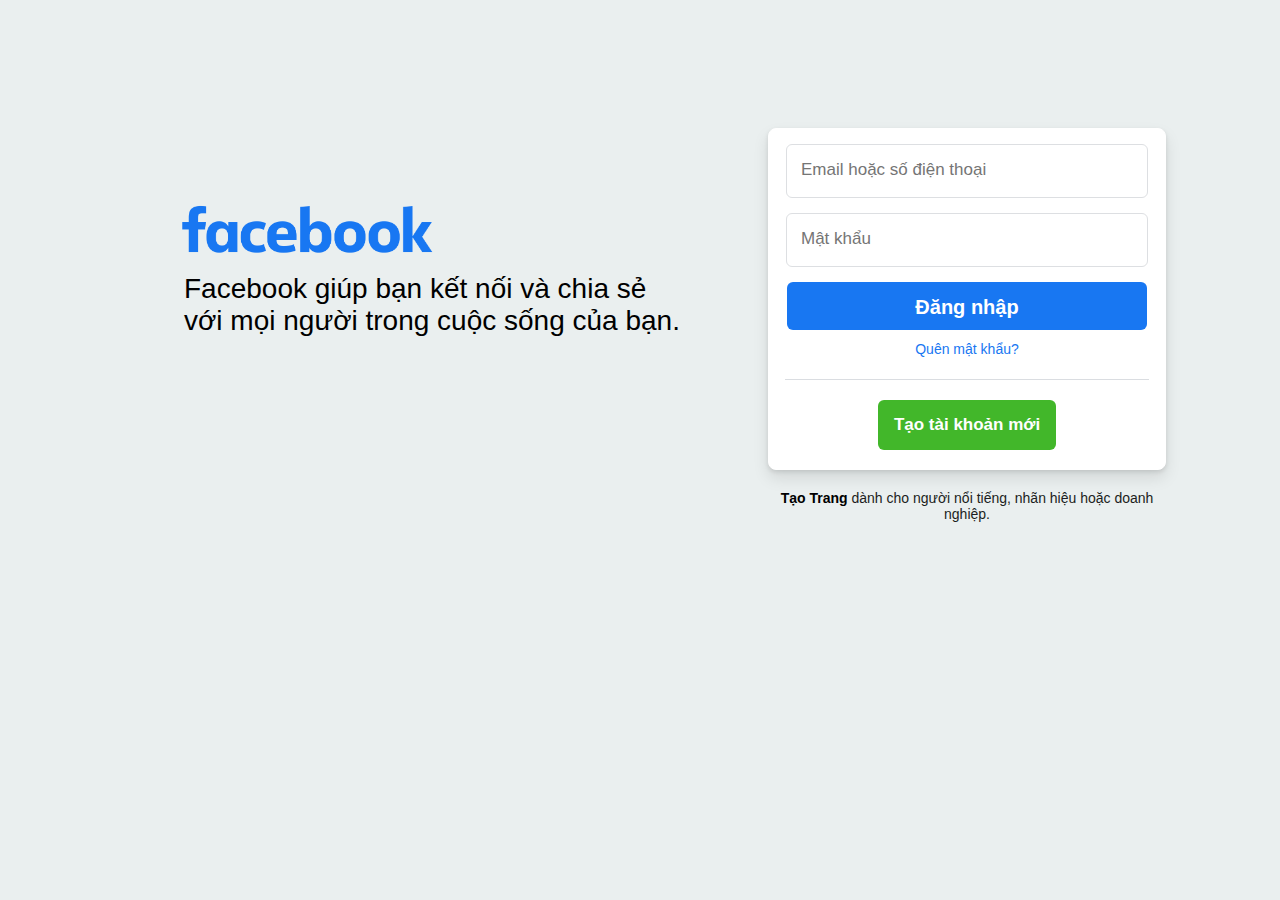
<file: htmlcss/level1/index.html>
<!DOCTYPE html>
<html>
<head>
    <meta charset="UTF-8">
    <title>Facebook - Đăng nhập hoặc đăng kí</title>
    <meta name="viewport" content="width=device-width,initial-scale=1">
    <link rel="stylesheet" href="./assets/css/style.css">
    <link rel="icon" href="./assets/images/1.png" type="image/x-icon">
</head>

<body>
<div class="wrapper">
    <div class="wrapper-left">
        <div class="fb">
            <img src="./assets/images/2.png"/>
            <h2>Facebook giúp bạn kết nối và chia sẻ với mọi người trong cuộc sống của bạn.</h2>
        </div>
    </div>
    <div class="wrapper-right">
        <div class="login">
            <div class="login_top">
                <form action="/action_page.php">
                    <input type="text" name="id" placeholder="Email hoặc số điện thoại"/>
                    <input type="text" name="password" placeholder="Mật khẩu"/>
                    <a href="https://www.facebook.com">
                        <button class="button_login">Đăng nhập</button>
                    </a>
                    <a href="https://www.facebook.com/login/identify/?ctx=recover&ars=facebook_login" class="forgot_password">
                        Quên mật khẩu?
                    </a>

                    <hr/>

                    <a href="https://www.facebook.com/">
                        <button class="new_account">Tạo tài khoản mới</button>
                    </a>
                </form>
            </div>
            <div class="login_bottom">
                <a href="https://www.facebook.com/pages/create/?ref_type=registration_form" class="create_page">Tạo Trang</a>
                dành cho người nổi tiếng, nhãn hiệu hoặc doanh nghiệp.
            </div>
        </div>
    </div>
</div>
</body>

</html>
</file>
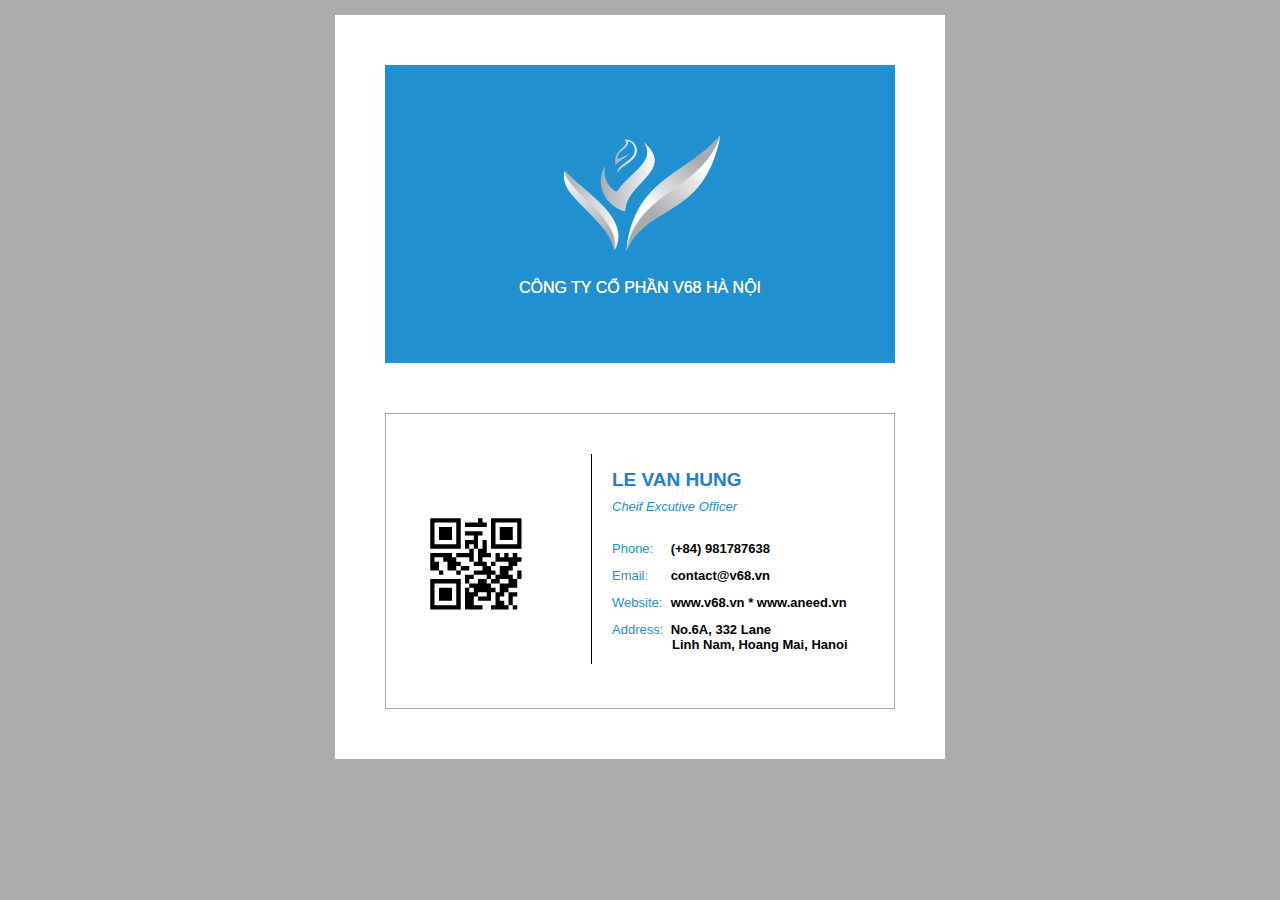
<file: htmlcss/level2/card_visit/index.html>
<!DOCTYPE html>
<html>
<head>
    <meta charset="UTF-8">
    <title>V68-Card visit</title>
    <meta name="viewport" content="width=device-width,initial-scale=1">
    <link rel="stylesheet" href="./assets/css/style.css">
    <link rel="icon" href="./assets/images/card_cover%20.png" type="image/x-icon">
</head>

<body>
<div class="wrapper">
    <div class="wrapper_top">
        <div class="cover_card">
            <img class="img_logo" src="./assets/images/v68.png">
            <h3>CÔNG TY CỔ PHẦN V68 HÀ NỘI</h3>
        </div>
    </div>
    <div class="wrapper-bottom">
        <div class="about-inner">
            <div class="about-inner_left">
                <img  class="img_qr" src="./assets/images/QR.png">
            </div>
            <div class="about-content">
                <div class="about-description">
                    <div class="about-tittle">
                        <h3 class="about-name">LE VAN HUNG</h3>
                        <span class="about-position">Cheif Excutive Officer</span>
                    </div>
                    <div class="about-list-information">
                        <ul class="about_list_items">
                            <li class="list_items">
                                <span class="about-item">Phone:</span>
                                <span class="about-text">(+84) 981787638</span>
                            </li>
                            <li>
                                <span class="about-item">Email:</span>
                                <span class="about-text">contact@v68.vn</span>
                            </li>
                            <li>
                                <span class="about-item">Website:</span>
                                <span class="about-text">www.v68.vn  *  www.aneed.vn</span>
                            </li>
                            <li>
                                <span class="about-item">Address:</span>
                                <span class="about-text">No.6A, 332 Lane</span>
                                <br>
                                <span class="about-text_1">Linh Nam, Hoang Mai, Hanoi</span>
                            </li>
                        </ul>
                    </div>
                </div>
            </div>
        </div>
    </div>

</div>
</body>
</html>
</file>
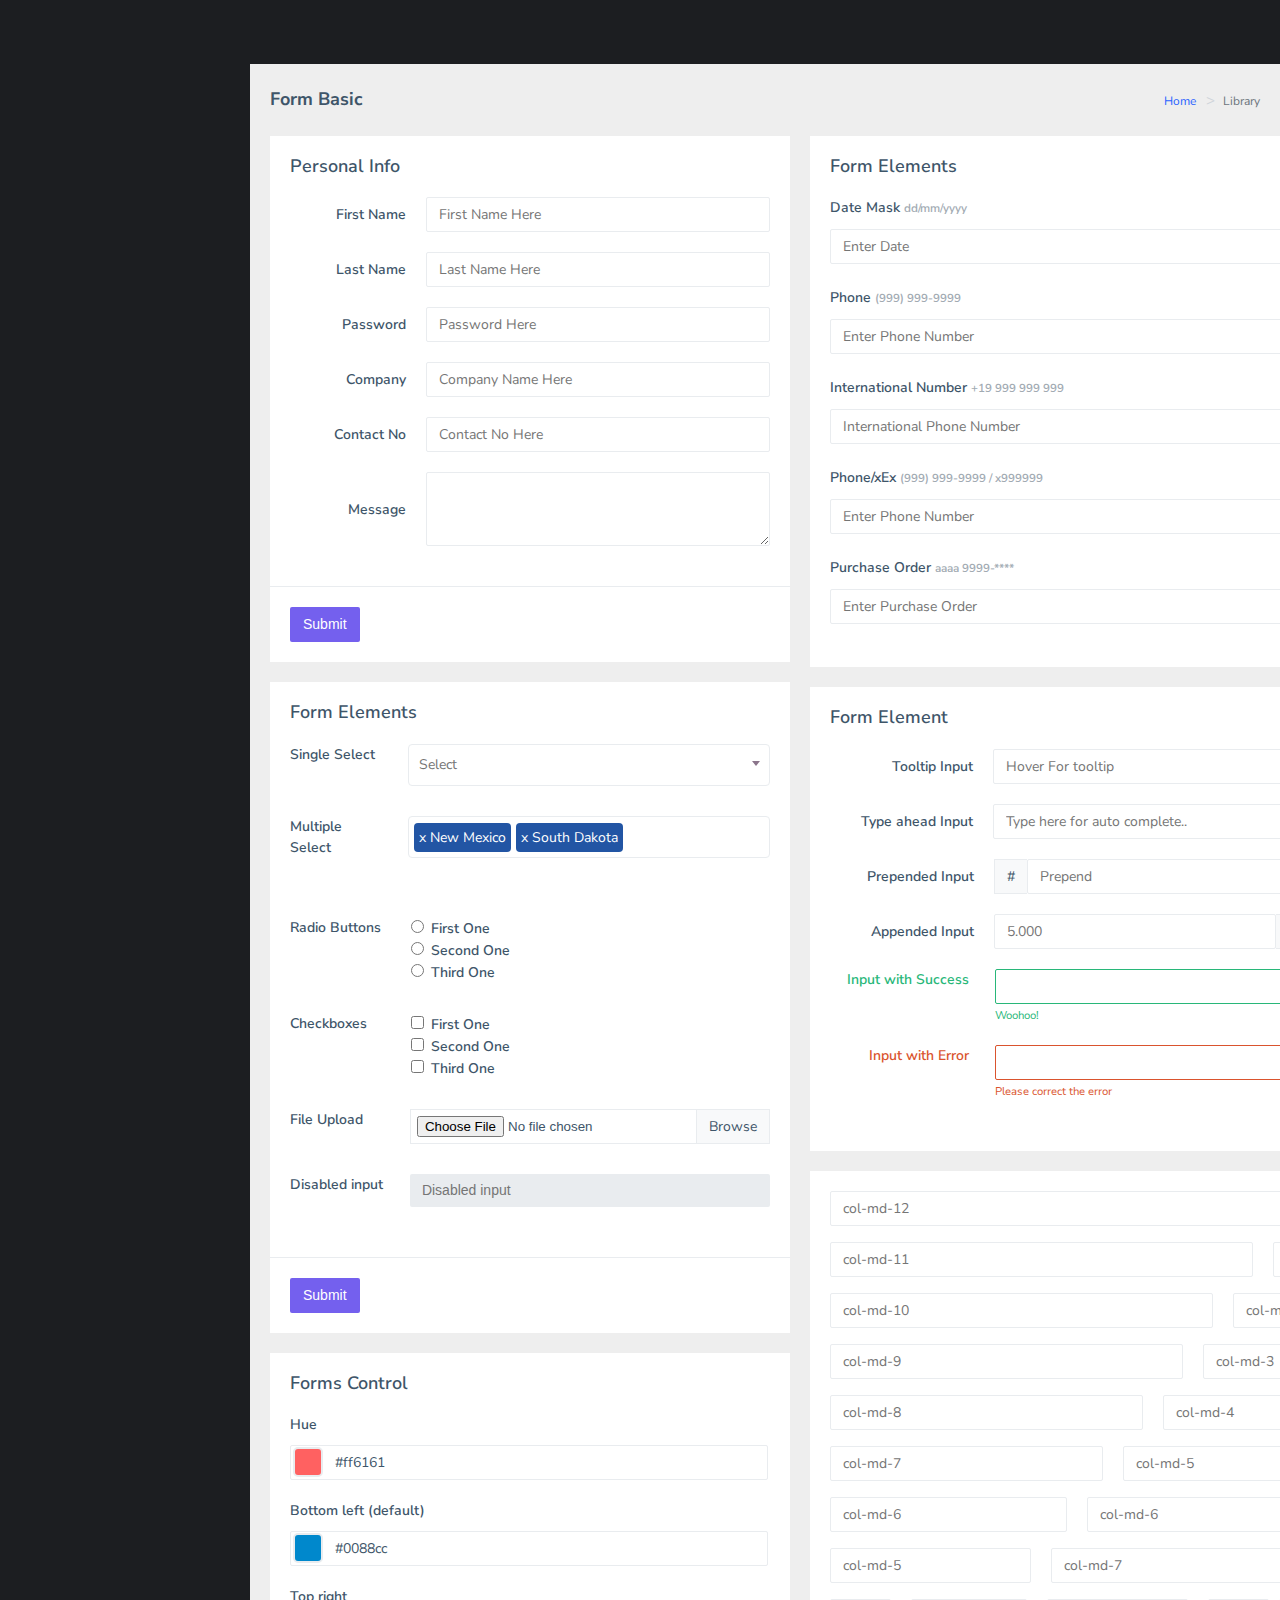
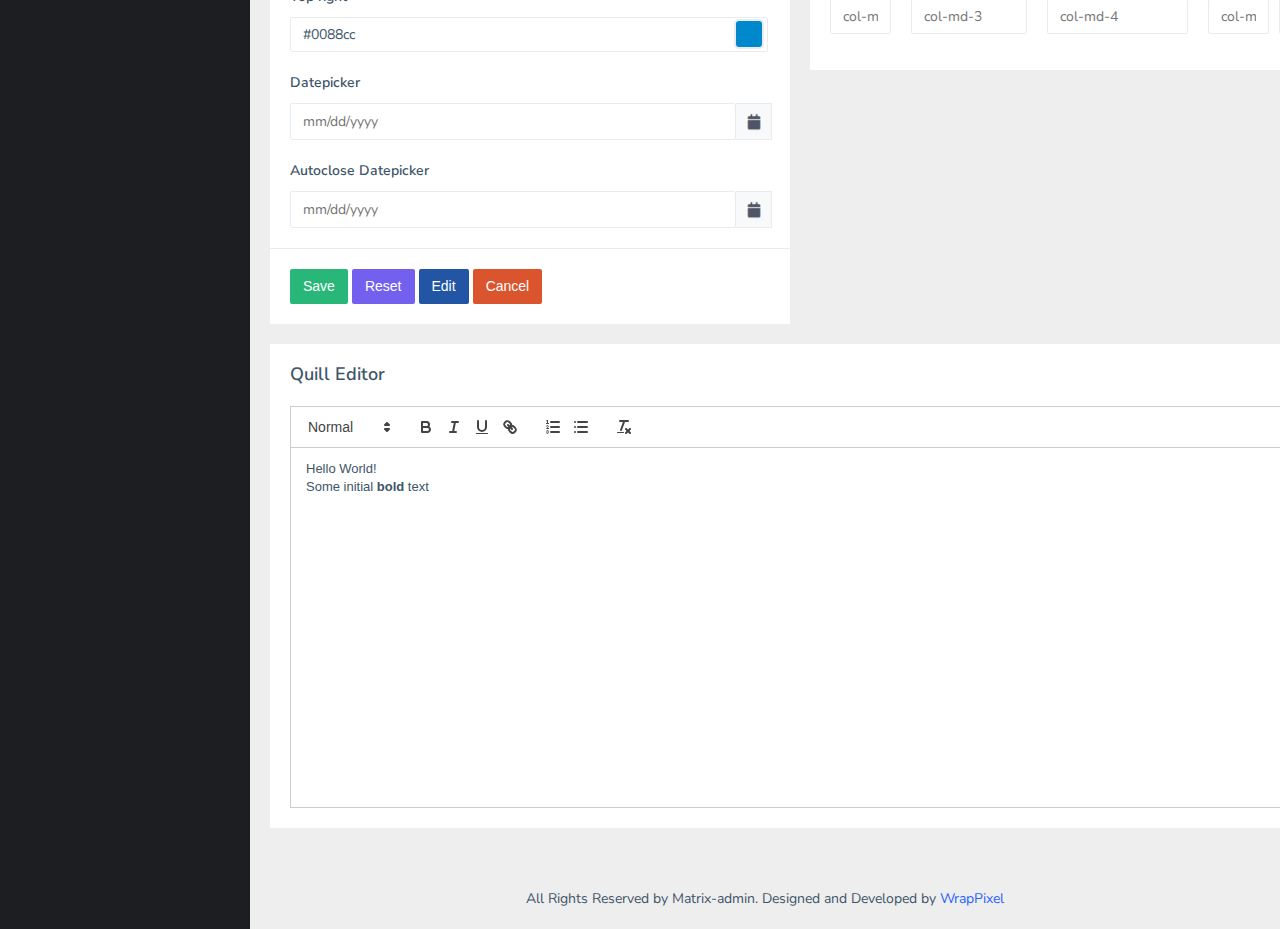
<file: htmlcss/level3/bai3.html>
<!DOCTYPE html>
<html lang="en">
<head>
    <meta charset="UTF-8">
    <title>Form Basic</title>

    <!-- Favicon -->
    <link rel="icon" href="./assets/images/favicon.png" type="image/x-icon">

    <!-- Font -->
    <link rel="preconnect" href="https://fonts.gstatic.com">
    <link href="https://fonts.googleapis.com/css?family=Nunito+Sans:300,400,600,700,800" rel="stylesheet">

    <!-- Library -->
    <meta name="viewport" content="width=device-width,initial-scale=1">
    <link href="./assets/vendors/quill/quill.snow.css" rel="stylesheet">

    <!-- My css -->
    <link rel="stylesheet" href="./assets/css/style.css">
</head>

<body>
    <div class="wrapper">
         <div class="wrapper-top">
             <div class="wrapper-top-left">
                <h4 class="top-left-title">Form Basic</h4>
             </div>
             <div class="wrapper-top-right">
                 <span class="home">Home</span>
                 <div class="library">
                     <span class="sign">></span>
                     <span class="library_span">Library</span>
                 </div>
             </div>
        </div>
        <div class="wrapper-content">
            <div class="wrapper-content-top">
                <div class="wrapper-content-top-left">
                    <div class="form form-left-third">
                        <form action="">
                            <div class="form-left-first-top">
                                <div class="form-left-first-h2">
                                    <h4>Personal Info</h4>
                                </div>
                                <div class="form-left-first-item">
                                    <lable class="label label-form-left-first">First Name</lable>
                                    <input type="text" class="input-text" name="input-form-left-first" placeholder="First Name Here"/>
                                </div>
                                <div class="form-left-first-item">
                                    <label class="label label-form-left-first">Last Name</label>
                                    <input type="text" class="input-text" name="input-form-left-first" placeholder="Last Name Here"/>
                                </div>
                                <div class="form-left-first-item">
                                    <label class="label label-form-left-first">Password</label>
                                    <input type="password" class="input-text" name="input-form-left-first" placeholder="Password Here"/>
                                </div>
                                <div class="form-left-first-item">
                                    <label class="label label-form-left-first">Company</label>
                                    <input type="text" class="input-text" name="input-form-left-first" placeholder="Company Name Here"/>
                                </div>
                                <div class="form-left-first-item">
                                    <label class="label label-form-left-first">Contact No</label>
                                    <input type="text" class="input-text" name="input-form-left-first" placeholder="Contact No Here"/>
                                </div>
                                <div class="form-left-first-item">
                                    <label class="label label-form-left-first">Message</label>
                                    <textarea type="text" class="input-text" name="textarea-form-left-first"></textarea>
                                </div>
                            </div>
                            <div class="form-left-first-bottom">
                                <button type="button" class="btn submit">Submit</button>
                            </div>
                        </form>
                    </div>
                    <div class="form form-left-second">
                        <form action="">
                            <div class="form-left-second-top">
                                <h4>Form Elements</h4>
                            <div class="form-left-second-content">
                                <div class="form-left-second-item">
                                    <label class="label label-form-left-second">Single Select</label>
                                    <div class="form-left-second-item-right">
                                        <input type="text" class="input-text" name="input-form-left-second" placeholder="Select"/>
                                        <b role="presentation"></b>
                                    </div>
                                </div>
                                <div class="form-left-second-item">
                                    <label class="label label-form-left-second">Multiple Select</label>
                                    <div class="form-left-second-item-right">
                                        <input type="text" class="input-text" name="input-form-left-second">
                                        <button class="btn-multiple button-new-mexico">x New Mexico</button>
                                        <button class="btn-multiple button-south-dakota">x South Dakota</button>
                                    </div>
                                </div>
                                <div class="form-left-second-item">
                                    <label class="label radio-label-form-left-second">Radio Buttons</label>
                                    <div class="label checkbox-form-left-second-item-left">
                                        <input id="345" type="radio" value="1" name="question1">
                                        <label for="345">First One</label>
                                        <br>
                                        <input id="346" type="radio" value="1" name="question1">
                                        <label for="346">Second One</label>
                                        <br>
                                        <input id="347" type="radio" value="1" name="question1">
                                        <label for="347">Third One</label>
                                    </div>
                                </div>
                                <div class="form-left-second-item">
                                    <label class="checkbox-label-form-left-second">Checkboxes</label>
                                    <div class="checkbox-form-left-second-item-left">
                                        <input id="348" type="checkbox" value="1" name="question1">
                                        <label for="348">First One</label>
                                        <br>
                                        <input id="349" type="checkbox" value="1" name="question1">
                                        <label for="349">Second One</label>
                                        <br>
                                        <input id="350" type="checkbox" value="1" name="question1">
                                        <label for="350">Third One</label>
                                    </div>
                                </div>
                                <div class="form-left-second-item">
                                    <label class="label label-form-left-second">File Upload</label>
                                    <div class="form-left-second-item-left">
                                        <div class="choose-form-left-second-item-left">
                                            <input type="file" />
                                        </div>
                                        <div class="browse-form-left-second-item-left">
                                            <label name="label browse-form-left-second">Browse</label>
                                        </div>
                                    </div>
                                </div>
                                <div class="form-left-second-item">
                                    <label class="label label-form-left-second">Disabled input</label>
                                    <div class="form-left-second-item-left">
                                        <input type="text" id="disabledTextInput" name="input-disable" placeholder="Disabled input" disabled="">
                                    </div>
                                </div>
                            </div>
                            </div>
                            <div class="form-left-second-bottom">
                                <button type="button" class="btn submit">Submit</button>
                            </div>
                        </form>
                    </div>
                    <div class="form form-left-third">
                        <form action="">
                            <div class="form-left-third-top">
                                <h4>Forms Control</h4>
                            </div>
                            <div class="form-left-third-content">
                                <div class="form-left-third-item">
                                    <label class="label label-form-left-third">Hue</label>
                                    <div class="table-color">
                                        <button class="btn-table-color btn-table-color-first"></button>
                                        <input class="input-text " name="input-form-left-third" value="#ff6161"/>
                                    </div>
                                </div>
                                <div class="form-left-third-item">
                                    <label class="label label-form-left-third">Bottom left (default)</label>
                                    <div class="table-color">
                                        <button class="btn-table-color btn-table-color-second"></button>
                                        <input class="input-text" name="input-form-left-third" value="#0088cc"/>
                                    </div>
                                </div>
                                <div class="form-left-third-item">
                                    <label class="label label-form-left-third">Top right</label>
                                    <div class="table-color">
                                        <input class="input-text mini-color-third " name="input-form-left-third" value="#0088cc"/>
                                        <button class="btn-table-color btn-table-color-third"></button>
                                    </div>
                                </div>
                                <div class="form-left-third-item">
                                    <label class="label label-form-left-third">Datepicker</label>
                                    <div class="form-left-third-item-i">
                                        <input class="input-text" name="input-form-left-third-a" placeholder="mm/dd/yyyy">
                                        <img class="awesome" src="./assets/images/awesome.png">
                                    </div>
                                </div>
                                <div class="form-left-third-item">
                                    <label class="label label-form-left-third">Autoclose Datepicker</label>
                                    <div class="form-left-third-item-i">
                                        <input class="input-text" name="input-form-left-third-a" placeholder="mm/dd/yyyy">
                                        <img class="awesome" src="./assets/images/awesome.png">
                                    </div>
                                </div>
                            </div>
                            <div class="form-left-third-bottom">
                                <button type="button" class="btn btn-save">Save</button>
                                <button type="button" class="btn btn-reset">Reset</button>
                                <button type="button" class="btn btn-edit">Edit</button>
                                <button type="button" class="btn btn-cancel">Cancel</button>
                            </div>
                        </form>
                    </div>
                </div>
                <div class="wrapper-content-top-right">
                    <div class="form form-right-first">
                        <form action="">
                            <h4>Form Elements</h4>
                            <div class="form-right-first-item">
                                <lable class="label label-form-right-first">
                                    Date Mask
                                    <small>dd/mm/yyyy</small>
                                </lable>
                                <input type="text" class="input-text" name="input-form-right-first" placeholder="Enter Date"/>
                            </div>
                            <div class="form-right-first-item">
                                <label class="label label-form-right-first">
                                    Phone
                                    <small>(999) 999-9999</small>
                                </label>
                                <input type="text" class="input-text" name="input-form-right-first" placeholder="Enter Phone Number"/>
                            </div>
                            <div class="form-right-first-item">
                                <label class="label label-form-right-first">
                                    International Number
                                    <small>+19 999 999 999</small>
                                </label>
                                <input type="text" class="input-text" name="input-form-right-first" placeholder="International Phone Number"/>
                            </div>
                            <div class="form-right-first-item">
                                <label class="label label-form-right-first">
                                    Phone/xEx
                                    <small>(999) 999-9999 / x999999</small>
                                </label>
                                <input type="text" class="input-text" name="input-form-right-first" placeholder="Enter Phone Number"/>
                            </div>
                            <div class="form-right-first-item">
                                <label class="label label-form-right-first">
                                    Purchase Order
                                    <small>aaaa 9999-****</small>
                                </label>
                                <input type="text" class="input-text" name="input-form-right-first" placeholder="Enter Purchase Order"/>
                            </div>
                        </form>
                    </div>
                    <div class="form form-right-second">
                        <form action="">
                            <h4>Form Element</h4>
                            <div class="form-right-second-item">
                                <label class="label label-form-right-second">Tooltip Input</label>
                                <input type="text" class="input-text" name="input-form-right-second" placeholder="Hover For tooltip"/>
                            </div>
                            <div class="form-right-second-item">
                                <label class="label label-form-right-second">Type ahead Input</br></label>
                                <input type="text" class="input-text" name="input-form-right-second" placeholder="Type here for auto complete.."/>
                            </div>
                            <div class="form-right-second-item">
                                <label class="label label-form-right-second">Prepended Input</label>
                                <div class="input-prepend-form-right-second">
                                    <div class="input-prepend-left">
                                        <span class="input-group-text">#</span>
                                    </div>
                                    <input type="text" class="input-text    input-prepend-right" placeholder="Prepend">
                                </div>
                            </div>
                            <div class="form-right-second-item">
                                <label class="label label-form-right-second">Appended Input</label>
                                <div class="input-append-form-right-second">
                                    <input type="text" class="input-text    input-append-left" placeholder="5.000">
                                    <div class="input-append-right">
                                        <span class="input-group-text">$</span>
                                    </div>
                                </div>
                            </div>
                            <div class="form-right-second-item-green">
                                <label class="label-form-right-second-green">Input with Success</label>
                                <div class="form-right-second-item-green-right">
                                    <input class="input-green" name="input-form-right-second-green">
                                    <label class="woohoo">Woohoo!</label>
                                    <img class="success" src="./assets/images/success.png">
                                </div>

                            </div>
                            <div class="form-right-second-item-red">
                                <label class="label-form-right-second-red">Input with Error</label>
                                <div class="form-right-second-item-red-right">
                                    <input class="input-red" name="input-form-right-second-red">
                                    <label class="please">Please correct the error</label>
                                    <img class="error" src="./assets/images/error_image.png" alt="">
                                </div>
                            </div>
                        </form>
                    </div>
                    <div class="form form-right-third">
                        <form action="">
                            <div class="form-right-third-item">
                                <input  class="input-text" placeholder="col-md-12"/>
                            </div>
                            <div class="form-right-third-item">
                                <input class="input-text" placeholder="col-md-11"/>
                                <input class="input-text" placeholder="c"/>
                            </div>
                            <div class="form-right-third-item">
                                <input class="input-text" placeholder="col-md-10"/>
                                <input class="input-text" placeholder="col-m">
                            </div>
                            <div class="form-right-third-item">
                                <input class="input-text" placeholder="col-md-9"/>
                                <input class="input-text" placeholder="col-md-3">
                            </div>
                            <div class="form-right-third-item">
                                <input class="input-text" placeholder="col-md-8"/>
                                <input class="input-text" placeholder="col-md-4">
                            </div>
                            <div class="form-right-third-item">
                                <input class="input-text" placeholder="col-md-7"/>
                                <input class="input-text" placeholder="col-md-5">
                            </div>
                            <div class="form-right-third-item">
                                <input class="input-text" placeholder="col-md-6"/>
                                <input class="input-text" placeholder="col-md-6">
                            </div>
                            <div class="form-right-third-item">
                            <input class="input-text" placeholder="col-md-5"/>
                            <input class="input-text" placeholder="col-md-7">
                            </div>
                            <div class="form-right-third-item">
                                <input class="input-text" placeholder="col-m"/>
                                <input class="input-text" placeholder="col-md-3"/>
                                <input class="input-text" placeholder="col-md-4"/>
                                <input class="input-text" placeholder="col-m"/>
                                <input class="input-text" placeholder="c"/>
                            </div>
                        </form>
                    </div>
                </div>
            </div>
            <div class="wrapper-content-bottom">
                <h4>Quill Editor</h4>
                <div id="editor">
                    <p>Hello World!</p>
                    <p>Some initial <strong>bold</strong> text</p>
                </div>
            </div>
        </div>
        <div class="wrapper-bottom">
            All Rights Reserved by Matrix-admin. Designed and Developed by
            <a href="#" class="wrapper-bottom-p-blue">WrapPixel</a>
        </div>
    </div>

    <!-- My JS -->
    <script src="./assets/vendors/quill/quill.js"></script>

    <!-- Initialize Quill editor -->
    <script>
        var editor = new Quill('#editor', {
            // modules: { toolbar: '#toolbar' },
            theme: 'snow'
        });
    </script>

</body>
</html>
</file>
<file: htmlcss/level1/assets/css/style.css>
body{
    background-color: #eaefef;
}
.wrapper{
    display: flex;

}
.wrapper-left{
    width: 660px;
}
img{
    padding-top: 0px;
    padding-bottom: 0px;
    margin-top: 168px;
    margin-left: 143px;
    height: 106px;
    width: 312px;
}

h2{
    font-size: 28px;
    font-weight: normal;
    display: block;
    margin-left: 176px;
    margin-top: 0px;
    font-family: Arial;
    width: 496px;
    height: 63px;
    position: relative;
    top: -13px;
}

.login{
    box-shadow: 0 2px 4px rgb(0 0 0 / 10%),0 8px 16px rgb(0 0 0 / 10%);
    text-align: center;
    border: 1px solid white;
    width: 396px;
    height: 340px;
    border-radius: 8px;
    background-color: white;
    margin-top: 120px;
    margin-left: 100px;
}
input{
    border: 1px solid #dddfe2;
    width: 330px;
    font-size: 17px;
    height: 22px;
    border-radius: 6px;
    margin-left: 0px;
    margin-top: 0px;
    padding-right: 16px;
    padding-top: 14px;
    padding-bottom: 16px;
    padding-left: 14px;

}
input{
    cursor: auto;
}
.button_login{
    cursor: pointer;
}
.create_page{
    cursor: pointer;
}
.new_account{
    cursor: pointer;
}
input:focus {
    outline: none !important;
    border: 1px solid #1877f2;
    border-color: #1877f2;
    box-shadow: 0 0 0 2px #e7f3ff;
    caret-color: #1877f2;
}
.button_login:hover{
    background: #166fe5;
}
.new_account:hover{
    background: #42a52a;
}
.forgot_password:hover{
    text-decoration: underline;
}
.create_page:hover{
    text-decoration: underline;
}
.login_top input[name='id']{
    margin: 15px;
}
.login_top input[name="password"]{
    margin-left: 15px;
    margin-bottom: 15px;
    margin-right: 15px;
}

.button_login {
    background-color: #1877f2;
    border-radius: 6px;
    font-size: 20px;
    line-height: 48px;
    width: 360px;
    height: 48px;
    display: inline-block;
    text-align: center;
    font-weight: bold;
    justify-content: center;
    font-weight: bold;
    border: none;
    color: white;
    margin-bottom: 10px;
}
.forgot_password {
    color: #1877f2;
    font-size: 14px;
    font-weight: 500;
    line-height: 1.34;
    font-family: sans-serif;
    text-decoration: none;
}
hr{
    border-bottom: 1px solid #dadde1;
    color: #dadde1;
    margin-bottom:  20px ;
    margin-left: 16px;
    margin-right: 16px;
    margin-top: 20px;
    text-align: center;
    border-top-width: 0px;
    border-left-width: 0px;
    border-right-width: 0px;;

}
.new_account{
    padding-left: 16px;
    padding-right: 16px;
    border: none;
    border-radius: 6px;
    font-size: 17px;
    line-height: 48px;
    background-color: #42b72a;
    color: white;
    font-weight: bold;
}
.login_bottom{
    margin-top: 40px;
    border-top: none;
    color: #1c1e21;
    font-family: SFProText-Regular, Helvetica, Arial, sans-serif;
    font-size: 14px;
    font-weight: normal;
    padding-top: 0;

}
.create_page{
    color: black;
    font-weight: bold;
    font-size: 14px;
    text-decoration: none;
}
</file>
<file: htmlcss/level2/card_visit/assets/css/style.css>
body {
    text-shadow: 0 0 0 rgb(255 255 255);
    margin: 15px;
    font-family: sans-serif;
    background: #808080a6;
}
.wrapper {
    padding: 50px;
    margin: 0 auto;
    background: white;
    width: 510px;
}
.wrapper_top {
    text-align: center;
}
.cover_card {
     background: #2090d0 ;
     padding: 50px 0px;
 }
.wrapper-bottom {
    margin-top: 50px;
}
.wrapper-bottom .about-inner {
    border: 1px solid darkgray;
    display: flex;
    padding: 40px;
}
.about-description {
    margin-left: 20px;
}
.img_logo {
    width: 190px;
    height: 150px;
}
.about-tittle {
    padding-bottom: 10px;
    padding-top: 5px;
}
.about-name {
    margin-bottom: 6px;
    font-size: 19px;
    color: #207fd0;
    font-weight: bold;
}
.about-position{
    margin: 0px;
    font-style:oblique;
    font-size: 13px;
    color: #2090d0;
}
.img_qr {
    border-right: 1px solid black;
    width: 100px;
    height: 100px;
    padding: 60px 65px 50px 0px;
}
h3 {
    color: white;
    margin-top: 10px;
    font-weight: 500;
    font-size: inherit;
}
.about-item {
    color: #2090d0;
    width: 55px;
    display: inline-block;
}
ul{
    padding: 0px;
    list-style-type: none;
}
li{
    margin-bottom: 12px;
    font-size: 13px;
}
.about-text{
    font-weight: bold;
}
.about-text_1{
    font-weight: bold;
    margin-left: 60px;
}
input:focus{
    border: 1px solid #a1aab2;

}
</file>
<file: htmlcss/level3/assets/vendors/quill/quill.snow.css>
/*!
 * Quill Editor v1.0.0
 * https://quilljs.com/
 * Copyright (c) 2014, Jason Chen
 * Copyright (c) 2013, salesforce.com
 */
.ql-container {
  box-sizing: border-box;
  font-family: Helvetica, Arial, sans-serif;
  font-size: 13px;
  height: 100%;
  margin: 0px;
  position: relative;
}
.ql-clipboard {
  left: -100000px;
  height: 1px;
  overflow-y: hidden;
  position: absolute;
  top: 50%;
}
.ql-clipboard p {
  margin: 0;
  padding: 0;
}
.ql-editor {
  box-sizing: border-box;
  cursor: text;
  line-height: 1.42;
  height: 100%;
  outline: none;
  overflow-y: auto;
  padding: 12px 15px;
  tab-size: 4;
  -moz-tab-size: 4;
  text-align: left;
  white-space: pre-wrap;
  word-wrap: break-word;
}
.ql-editor p,
.ql-editor ol,
.ql-editor ul,
.ql-editor pre,
.ql-editor blockquote,
.ql-editor h1,
.ql-editor h2,
.ql-editor h3,
.ql-editor h4,
.ql-editor h5,
.ql-editor h6 {
  margin: 0;
  padding: 0;
  counter-reset: list-1 list-2 list-3 list-4 list-5 list-6 list-7 list-8 list-9;
}
.ql-editor ol,
.ql-editor ul {
  padding-left: 1.5em;
}
.ql-editor ol > li,
.ql-editor ul > li {
  list-style-type: none;
}
.ql-editor ul > li::before {
  content: '\25CF';
}
.ql-editor li::before {
  display: inline-block;
  margin-right: 0.3em;
  text-align: right;
  white-space: nowrap;
  width: 1.2em;
}
.ql-editor li:not(.ql-direction-rtl)::before {
  margin-left: -1.5em;
}
.ql-editor ol li,
.ql-editor ul li {
  padding-left: 1.5em;
}
.ql-editor ol li {
  counter-reset: list-1 list-2 list-3 list-4 list-5 list-6 list-7 list-8 list-9;
  counter-increment: list-num;
}
.ql-editor ol li:before {
  content: counter(list-num, decimal) '. ';
}
.ql-editor ol li.ql-indent-1 {
  counter-increment: list-1;
}
.ql-editor ol li.ql-indent-1:before {
  content: counter(list-1, lower-alpha) '. ';
}
.ql-editor ol li.ql-indent-1 {
  counter-reset: list-2 list-3 list-4 list-5 list-6 list-7 list-8 list-9;
}
.ql-editor ol li.ql-indent-2 {
  counter-increment: list-2;
}
.ql-editor ol li.ql-indent-2:before {
  content: counter(list-2, lower-roman) '. ';
}
.ql-editor ol li.ql-indent-2 {
  counter-reset: list-3 list-4 list-5 list-6 list-7 list-8 list-9;
}
.ql-editor ol li.ql-indent-3 {
  counter-increment: list-3;
}
.ql-editor ol li.ql-indent-3:before {
  content: counter(list-3, decimal) '. ';
}
.ql-editor ol li.ql-indent-3 {
  counter-reset: list-4 list-5 list-6 list-7 list-8 list-9;
}
.ql-editor ol li.ql-indent-4 {
  counter-increment: list-4;
}
.ql-editor ol li.ql-indent-4:before {
  content: counter(list-4, lower-alpha) '. ';
}
.ql-editor ol li.ql-indent-4 {
  counter-reset: list-5 list-6 list-7 list-8 list-9;
}
.ql-editor ol li.ql-indent-5 {
  counter-increment: list-5;
}
.ql-editor ol li.ql-indent-5:before {
  content: counter(list-5, lower-roman) '. ';
}
.ql-editor ol li.ql-indent-5 {
  counter-reset: list-6 list-7 list-8 list-9;
}
.ql-editor ol li.ql-indent-6 {
  counter-increment: list-6;
}
.ql-editor ol li.ql-indent-6:before {
  content: counter(list-6, decimal) '. ';
}
.ql-editor ol li.ql-indent-6 {
  counter-reset: list-7 list-8 list-9;
}
.ql-editor ol li.ql-indent-7 {
  counter-increment: list-7;
}
.ql-editor ol li.ql-indent-7:before {
  content: counter(list-7, lower-alpha) '. ';
}
.ql-editor ol li.ql-indent-7 {
  counter-reset: list-8 list-9;
}
.ql-editor ol li.ql-indent-8 {
  counter-increment: list-8;
}
.ql-editor ol li.ql-indent-8:before {
  content: counter(list-8, lower-roman) '. ';
}
.ql-editor ol li.ql-indent-8 {
  counter-reset: list-9;
}
.ql-editor ol li.ql-indent-9 {
  counter-increment: list-9;
}
.ql-editor ol li.ql-indent-9:before {
  content: counter(list-9, decimal) '. ';
}
.ql-editor .ql-indent-1:not(.ql-direction-rtl) {
  padding-left: 3em;
}
.ql-editor li.ql-indent-1:not(.ql-direction-rtl) {
  padding-left: 4.5em;
}
.ql-editor .ql-indent-1.ql-direction-rtl.ql-align-right {
  padding-right: 3em;
}
.ql-editor li.ql-indent-1.ql-direction-rtl.ql-align-right {
  padding-right: 4.5em;
}
.ql-editor .ql-indent-2:not(.ql-direction-rtl) {
  padding-left: 6em;
}
.ql-editor li.ql-indent-2:not(.ql-direction-rtl) {
  padding-left: 7.5em;
}
.ql-editor .ql-indent-2.ql-direction-rtl.ql-align-right {
  padding-right: 6em;
}
.ql-editor li.ql-indent-2.ql-direction-rtl.ql-align-right {
  padding-right: 7.5em;
}
.ql-editor .ql-indent-3:not(.ql-direction-rtl) {
  padding-left: 9em;
}
.ql-editor li.ql-indent-3:not(.ql-direction-rtl) {
  padding-left: 10.5em;
}
.ql-editor .ql-indent-3.ql-direction-rtl.ql-align-right {
  padding-right: 9em;
}
.ql-editor li.ql-indent-3.ql-direction-rtl.ql-align-right {
  padding-right: 10.5em;
}
.ql-editor .ql-indent-4:not(.ql-direction-rtl) {
  padding-left: 12em;
}
.ql-editor li.ql-indent-4:not(.ql-direction-rtl) {
  padding-left: 13.5em;
}
.ql-editor .ql-indent-4.ql-direction-rtl.ql-align-right {
  padding-right: 12em;
}
.ql-editor li.ql-indent-4.ql-direction-rtl.ql-align-right {
  padding-right: 13.5em;
}
.ql-editor .ql-indent-5:not(.ql-direction-rtl) {
  padding-left: 15em;
}
.ql-editor li.ql-indent-5:not(.ql-direction-rtl) {
  padding-left: 16.5em;
}
.ql-editor .ql-indent-5.ql-direction-rtl.ql-align-right {
  padding-right: 15em;
}
.ql-editor li.ql-indent-5.ql-direction-rtl.ql-align-right {
  padding-right: 16.5em;
}
.ql-editor .ql-indent-6:not(.ql-direction-rtl) {
  padding-left: 18em;
}
.ql-editor li.ql-indent-6:not(.ql-direction-rtl) {
  padding-left: 19.5em;
}
.ql-editor .ql-indent-6.ql-direction-rtl.ql-align-right {
  padding-right: 18em;
}
.ql-editor li.ql-indent-6.ql-direction-rtl.ql-align-right {
  padding-right: 19.5em;
}
.ql-editor .ql-indent-7:not(.ql-direction-rtl) {
  padding-left: 21em;
}
.ql-editor li.ql-indent-7:not(.ql-direction-rtl) {
  padding-left: 22.5em;
}
.ql-editor .ql-indent-7.ql-direction-rtl.ql-align-right {
  padding-right: 21em;
}
.ql-editor li.ql-indent-7.ql-direction-rtl.ql-align-right {
  padding-right: 22.5em;
}
.ql-editor .ql-indent-8:not(.ql-direction-rtl) {
  padding-left: 24em;
}
.ql-editor li.ql-indent-8:not(.ql-direction-rtl) {
  padding-left: 25.5em;
}
.ql-editor .ql-indent-8.ql-direction-rtl.ql-align-right {
  padding-right: 24em;
}
.ql-editor li.ql-indent-8.ql-direction-rtl.ql-align-right {
  padding-right: 25.5em;
}
.ql-editor .ql-indent-9:not(.ql-direction-rtl) {
  padding-left: 27em;
}
.ql-editor li.ql-indent-9:not(.ql-direction-rtl) {
  padding-left: 28.5em;
}
.ql-editor .ql-indent-9.ql-direction-rtl.ql-align-right {
  padding-right: 27em;
}
.ql-editor li.ql-indent-9.ql-direction-rtl.ql-align-right {
  padding-right: 28.5em;
}
.ql-editor .ql-video {
  display: block;
  max-width: 100%;
}
.ql-editor .ql-video.ql-align-center {
  margin: 0 auto;
}
.ql-editor .ql-video.ql-align-right {
  margin: 0 0 0 auto;
}
.ql-editor .ql-bg-black {
  background-color: #000;
}
.ql-editor .ql-bg-red {
  background-color: #e60000;
}
.ql-editor .ql-bg-orange {
  background-color: #f90;
}
.ql-editor .ql-bg-yellow {
  background-color: #ff0;
}
.ql-editor .ql-bg-green {
  background-color: #008a00;
}
.ql-editor .ql-bg-blue {
  background-color: #06c;
}
.ql-editor .ql-bg-purple {
  background-color: #93f;
}
.ql-editor .ql-color-white {
  color: #fff;
}
.ql-editor .ql-color-red {
  color: #e60000;
}
.ql-editor .ql-color-orange {
  color: #f90;
}
.ql-editor .ql-color-yellow {
  color: #ff0;
}
.ql-editor .ql-color-green {
  color: #008a00;
}
.ql-editor .ql-color-blue {
  color: #06c;
}
.ql-editor .ql-color-purple {
  color: #93f;
}
.ql-editor .ql-font-serif {
  font-family: Georgia, Times New Roman, serif;
}
.ql-editor .ql-font-monospace {
  font-family: Monaco, Courier New, monospace;
}
.ql-editor .ql-size-small {
  font-size: 0.75em;
}
.ql-editor .ql-size-large {
  font-size: 1.5em;
}
.ql-editor .ql-size-huge {
  font-size: 2.5em;
}
.ql-editor .ql-direction-rtl {
  direction: rtl;
  text-align: inherit;
}
.ql-editor .ql-align-center {
  text-align: center;
}
.ql-editor .ql-align-justify {
  text-align: justify;
}
.ql-editor .ql-align-right {
  text-align: right;
}
.ql-editor.ql-blank::before {
  color: rgba(0,0,0,0.6);
  content: attr(data-placeholder);
  font-style: italic;
  pointer-events: none;
  position: absolute;
}
.ql-snow.ql-toolbar:after,
.ql-snow .ql-toolbar:after {
  clear: both;
  content: '';
  display: table;
}
.ql-snow.ql-toolbar button,
.ql-snow .ql-toolbar button {
  background: none;
  border: none;
  cursor: pointer;
  display: inline-block;
  float: left;
  height: 24px;
  outline: none;
  padding: 3px 5px;
  width: 28px;
}
.ql-snow.ql-toolbar button svg,
.ql-snow .ql-toolbar button svg {
  float: left;
  height: 100%;
}
.ql-snow.ql-toolbar input.ql-image[type=file],
.ql-snow .ql-toolbar input.ql-image[type=file] {
  display: none;
}
.ql-snow.ql-toolbar button:hover,
.ql-snow .ql-toolbar button:hover,
.ql-snow.ql-toolbar button.ql-active,
.ql-snow .ql-toolbar button.ql-active,
.ql-snow.ql-toolbar .ql-picker-label:hover,
.ql-snow .ql-toolbar .ql-picker-label:hover,
.ql-snow.ql-toolbar .ql-picker-label.ql-active,
.ql-snow .ql-toolbar .ql-picker-label.ql-active,
.ql-snow.ql-toolbar .ql-picker-item:hover,
.ql-snow .ql-toolbar .ql-picker-item:hover,
.ql-snow.ql-toolbar .ql-picker-item.ql-selected,
.ql-snow .ql-toolbar .ql-picker-item.ql-selected {
  color: #06c;
}
.ql-snow.ql-toolbar button:hover .ql-fill,
.ql-snow .ql-toolbar button:hover .ql-fill,
.ql-snow.ql-toolbar button.ql-active .ql-fill,
.ql-snow .ql-toolbar button.ql-active .ql-fill,
.ql-snow.ql-toolbar .ql-picker-label:hover .ql-fill,
.ql-snow .ql-toolbar .ql-picker-label:hover .ql-fill,
.ql-snow.ql-toolbar .ql-picker-label.ql-active .ql-fill,
.ql-snow .ql-toolbar .ql-picker-label.ql-active .ql-fill,
.ql-snow.ql-toolbar .ql-picker-item:hover .ql-fill,
.ql-snow .ql-toolbar .ql-picker-item:hover .ql-fill,
.ql-snow.ql-toolbar .ql-picker-item.ql-selected .ql-fill,
.ql-snow .ql-toolbar .ql-picker-item.ql-selected .ql-fill,
.ql-snow.ql-toolbar button:hover .ql-stroke.ql-fill,
.ql-snow .ql-toolbar button:hover .ql-stroke.ql-fill,
.ql-snow.ql-toolbar button.ql-active .ql-stroke.ql-fill,
.ql-snow .ql-toolbar button.ql-active .ql-stroke.ql-fill,
.ql-snow.ql-toolbar .ql-picker-label:hover .ql-stroke.ql-fill,
.ql-snow .ql-toolbar .ql-picker-label:hover .ql-stroke.ql-fill,
.ql-snow.ql-toolbar .ql-picker-label.ql-active .ql-stroke.ql-fill,
.ql-snow .ql-toolbar .ql-picker-label.ql-active .ql-stroke.ql-fill,
.ql-snow.ql-toolbar .ql-picker-item:hover .ql-stroke.ql-fill,
.ql-snow .ql-toolbar .ql-picker-item:hover .ql-stroke.ql-fill,
.ql-snow.ql-toolbar .ql-picker-item.ql-selected .ql-stroke.ql-fill,
.ql-snow .ql-toolbar .ql-picker-item.ql-selected .ql-stroke.ql-fill {
  fill: #06c;
}
.ql-snow.ql-toolbar button:hover .ql-stroke,
.ql-snow .ql-toolbar button:hover .ql-stroke,
.ql-snow.ql-toolbar button.ql-active .ql-stroke,
.ql-snow .ql-toolbar button.ql-active .ql-stroke,
.ql-snow.ql-toolbar .ql-picker-label:hover .ql-stroke,
.ql-snow .ql-toolbar .ql-picker-label:hover .ql-stroke,
.ql-snow.ql-toolbar .ql-picker-label.ql-active .ql-stroke,
.ql-snow .ql-toolbar .ql-picker-label.ql-active .ql-stroke,
.ql-snow.ql-toolbar .ql-picker-item:hover .ql-stroke,
.ql-snow .ql-toolbar .ql-picker-item:hover .ql-stroke,
.ql-snow.ql-toolbar .ql-picker-item.ql-selected .ql-stroke,
.ql-snow .ql-toolbar .ql-picker-item.ql-selected .ql-stroke,
.ql-snow.ql-toolbar button:hover .ql-stroke-mitter,
.ql-snow .ql-toolbar button:hover .ql-stroke-mitter,
.ql-snow.ql-toolbar button.ql-active .ql-stroke-mitter,
.ql-snow .ql-toolbar button.ql-active .ql-stroke-mitter,
.ql-snow.ql-toolbar .ql-picker-label:hover .ql-stroke-mitter,
.ql-snow .ql-toolbar .ql-picker-label:hover .ql-stroke-mitter,
.ql-snow.ql-toolbar .ql-picker-label.ql-active .ql-stroke-mitter,
.ql-snow .ql-toolbar .ql-picker-label.ql-active .ql-stroke-mitter,
.ql-snow.ql-toolbar .ql-picker-item:hover .ql-stroke-mitter,
.ql-snow .ql-toolbar .ql-picker-item:hover .ql-stroke-mitter,
.ql-snow.ql-toolbar .ql-picker-item.ql-selected .ql-stroke-mitter,
.ql-snow .ql-toolbar .ql-picker-item.ql-selected .ql-stroke-mitter {
  stroke: #06c;
}
.ql-snow {
  box-sizing: border-box;
}
.ql-snow * {
  box-sizing: border-box;
}
.ql-snow .ql-hidden {
  display: none;
}
.ql-snow .ql-out-bottom,
.ql-snow .ql-out-top {
  visibility: hidden;
}
.ql-snow .ql-tooltip {
  position: absolute;
}
.ql-snow .ql-tooltip a {
  cursor: pointer;
  text-decoration: none;
}
.ql-snow .ql-formats {
  display: inline-block;
  vertical-align: middle;
}
.ql-snow .ql-formats:after {
  clear: both;
  content: '';
  display: table;
}
.ql-snow .ql-toolbar.snow,
.ql-snow .ql-stroke {
  fill: none;
  stroke: #444;
  stroke-linecap: round;
  stroke-linejoin: round;
  stroke-width: 2;
}
.ql-snow .ql-stroke-mitter {
  fill: none;
  stroke: #444;
  stroke-mitterlimit: 10;
  stroke-width: 2;
}
.ql-snow .ql-fill,
.ql-snow .ql-stroke.ql-fill {
  fill: #444;
}
.ql-snow .ql-empty {
  fill: none;
}
.ql-snow .ql-even {
  fill-rule: evenodd;
}
.ql-snow .ql-thin,
.ql-snow .ql-stroke.ql-thin {
  stroke-width: 1;
}
.ql-snow .ql-transparent {
  opacity: 0.4;
}
.ql-snow .ql-direction svg:last-child {
  display: none;
}
.ql-snow .ql-direction.ql-active svg:last-child {
  display: inline;
}
.ql-snow .ql-direction.ql-active svg:first-child {
  display: none;
}
.ql-snow .ql-editor h1 {
  font-size: 2em;
}
.ql-snow .ql-editor h2 {
  font-size: 1.5em;
}
.ql-snow .ql-editor h3 {
  font-size: 1.17em;
}
.ql-snow .ql-editor h4 {
  font-size: 1em;
}
.ql-snow .ql-editor h5 {
  font-size: 0.83em;
}
.ql-snow .ql-editor h6 {
  font-size: 0.67em;
}
.ql-snow .ql-editor a {
  text-decoration: underline;
}
.ql-snow .ql-editor blockquote {
  border-left: 4px solid #ccc;
  margin-bottom: 5px;
  margin-top: 5px;
  padding-left: 16px;
}
.ql-snow .ql-editor code,
.ql-snow .ql-editor pre {
  background-color: #f0f0f0;
  border-radius: 3px;
}
.ql-snow .ql-editor pre {
  white-space: pre-wrap;
  margin-bottom: 5px;
  margin-top: 5px;
  padding: 5px 10px;
}
.ql-snow .ql-editor code {
  font-size: 85%;
  padding-bottom: 2px;
  padding-top: 2px;
}
.ql-snow .ql-editor code:before,
.ql-snow .ql-editor code:after {
  content: "\A0";
  letter-spacing: -2px;
}
.ql-snow .ql-editor pre.ql-syntax {
  background-color: #23241f;
  color: #f8f8f2;
  overflow: visible;
}
.ql-snow .ql-editor img {
  max-width: 100%;
}
.ql-snow .ql-picker {
  color: #444;
  display: inline-block;
  float: left;
  font-size: 14px;
  font-weight: 500;
  height: 24px;
  position: relative;
  vertical-align: middle;
}
.ql-snow .ql-picker-label {
  cursor: pointer;
  display: inline-block;
  height: 100%;
  padding-left: 8px;
  padding-right: 2px;
  position: relative;
  width: 100%;
}
.ql-snow .ql-picker-label::before {
  display: inline-block;
  line-height: 22px;
}
.ql-snow .ql-picker-options {
  background-color: #fff;
  display: none;
  min-width: 100%;
  padding: 4px 8px;
  position: absolute;
  white-space: nowrap;
}
.ql-snow .ql-picker-options .ql-picker-item {
  cursor: pointer;
  display: block;
  padding-bottom: 5px;
  padding-top: 5px;
}
.ql-snow .ql-picker.ql-expanded .ql-picker-label {
  color: #ccc;
  z-index: 2;
}
.ql-snow .ql-picker.ql-expanded .ql-picker-label .ql-fill {
  fill: #ccc;
}
.ql-snow .ql-picker.ql-expanded .ql-picker-label .ql-stroke {
  stroke: #ccc;
}
.ql-snow .ql-picker.ql-expanded .ql-picker-options {
  display: block;
  margin-top: -1px;
  top: 100%;
  z-index: 1;
}
.ql-snow .ql-color-picker,
.ql-snow .ql-icon-picker {
  width: 28px;
}
.ql-snow .ql-color-picker .ql-picker-label,
.ql-snow .ql-icon-picker .ql-picker-label {
  padding: 2px 4px;
}
.ql-snow .ql-color-picker .ql-picker-label svg,
.ql-snow .ql-icon-picker .ql-picker-label svg {
  right: 4px;
}
.ql-snow .ql-icon-picker .ql-picker-options {
  padding: 4px 0px;
}
.ql-snow .ql-icon-picker .ql-picker-item {
  height: 24px;
  width: 24px;
  padding: 2px 4px;
}
.ql-snow .ql-color-picker .ql-picker-options {
  padding: 3px 5px;
  width: 152px;
}
.ql-snow .ql-color-picker .ql-picker-item {
  border: 1px solid transparent;
  float: left;
  height: 16px;
  margin: 2px;
  padding: 0px;
  width: 16px;
}
.ql-snow .ql-color-picker .ql-picker-item.ql-primary-color {
  margin-bottom: toolbarPadding;
}
.ql-snow .ql-picker:not(.ql-color-picker):not(.ql-icon-picker) svg {
  position: absolute;
  margin-top: -9px;
  right: 0;
  top: 50%;
  width: 18px;
}
.ql-snow .ql-picker.ql-header .ql-picker-label[data-label]:not([data-label=''])::before,
.ql-snow .ql-picker.ql-font .ql-picker-label[data-label]:not([data-label=''])::before,
.ql-snow .ql-picker.ql-size .ql-picker-label[data-label]:not([data-label=''])::before,
.ql-snow .ql-picker.ql-header .ql-picker-item[data-label]:not([data-label=''])::before,
.ql-snow .ql-picker.ql-font .ql-picker-item[data-label]:not([data-label=''])::before,
.ql-snow .ql-picker.ql-size .ql-picker-item[data-label]:not([data-label=''])::before {
  content: attr(data-label);
}
.ql-snow .ql-picker.ql-header {
  width: 98px;
}
.ql-snow .ql-picker.ql-header .ql-picker-label::before,
.ql-snow .ql-picker.ql-header .ql-picker-item::before {
  content: 'Normal';
}
.ql-snow .ql-picker.ql-header .ql-picker-label[data-value="1"]::before,
.ql-snow .ql-picker.ql-header .ql-picker-item[data-value="1"]::before {
  content: 'Heading 1';
}
.ql-snow .ql-picker.ql-header .ql-picker-label[data-value="2"]::before,
.ql-snow .ql-picker.ql-header .ql-picker-item[data-value="2"]::before {
  content: 'Heading 2';
}
.ql-snow .ql-picker.ql-header .ql-picker-label[data-value="3"]::before,
.ql-snow .ql-picker.ql-header .ql-picker-item[data-value="3"]::before {
  content: 'Heading 3';
}
.ql-snow .ql-picker.ql-header .ql-picker-label[data-value="4"]::before,
.ql-snow .ql-picker.ql-header .ql-picker-item[data-value="4"]::before {
  content: 'Heading 4';
}
.ql-snow .ql-picker.ql-header .ql-picker-label[data-value="5"]::before,
.ql-snow .ql-picker.ql-header .ql-picker-item[data-value="5"]::before {
  content: 'Heading 5';
}
.ql-snow .ql-picker.ql-header .ql-picker-label[data-value="6"]::before,
.ql-snow .ql-picker.ql-header .ql-picker-item[data-value="6"]::before {
  content: 'Heading 6';
}
.ql-snow .ql-picker.ql-header .ql-picker-item[data-value="1"]::before {
  font-size: 2em;
}
.ql-snow .ql-picker.ql-header .ql-picker-item[data-value="2"]::before {
  font-size: 1.5em;
}
.ql-snow .ql-picker.ql-header .ql-picker-item[data-value="3"]::before {
  font-size: 1.17em;
}
.ql-snow .ql-picker.ql-header .ql-picker-item[data-value="4"]::before {
  font-size: 1em;
}
.ql-snow .ql-picker.ql-header .ql-picker-item[data-value="5"]::before {
  font-size: 0.83em;
}
.ql-snow .ql-picker.ql-header .ql-picker-item[data-value="6"]::before {
  font-size: 0.67em;
}
.ql-snow .ql-picker.ql-font {
  width: 108px;
}
.ql-snow .ql-picker.ql-font .ql-picker-label::before,
.ql-snow .ql-picker.ql-font .ql-picker-item::before {
  content: 'Sans Serif';
}
.ql-snow .ql-picker.ql-font .ql-picker-label[data-value=serif]::before,
.ql-snow .ql-picker.ql-font .ql-picker-item[data-value=serif]::before {
  content: 'Serif';
}
.ql-snow .ql-picker.ql-font .ql-picker-label[data-value=monospace]::before,
.ql-snow .ql-picker.ql-font .ql-picker-item[data-value=monospace]::before {
  content: 'Monospace';
}
.ql-snow .ql-picker.ql-font .ql-picker-item[data-value=serif]::before {
  font-family: Georgia, Times New Roman, serif;
}
.ql-snow .ql-picker.ql-font .ql-picker-item[data-value=monospace]::before {
  font-family: Monaco, Courier New, monospace;
}
.ql-snow .ql-picker.ql-size {
  width: 98px;
}
.ql-snow .ql-picker.ql-size .ql-picker-label::before,
.ql-snow .ql-picker.ql-size .ql-picker-item::before {
  content: 'Normal';
}
.ql-snow .ql-picker.ql-size .ql-picker-label[data-value=small]::before,
.ql-snow .ql-picker.ql-size .ql-picker-item[data-value=small]::before {
  content: 'Small';
}
.ql-snow .ql-picker.ql-size .ql-picker-label[data-value=large]::before,
.ql-snow .ql-picker.ql-size .ql-picker-item[data-value=large]::before {
  content: 'Large';
}
.ql-snow .ql-picker.ql-size .ql-picker-label[data-value=huge]::before,
.ql-snow .ql-picker.ql-size .ql-picker-item[data-value=huge]::before {
  content: 'Huge';
}
.ql-snow .ql-picker.ql-size .ql-picker-item[data-value=small]::before {
  font-size: 10px;
}
.ql-snow .ql-picker.ql-size .ql-picker-item[data-value=large]::before {
  font-size: 18px;
}
.ql-snow .ql-picker.ql-size .ql-picker-item[data-value=huge]::before {
  font-size: 32px;
}
.ql-snow .ql-color-picker.ql-background .ql-picker-item {
  background-color: #fff;
}
.ql-snow .ql-color-picker.ql-color .ql-picker-item {
  background-color: #000;
}
.ql-toolbar.ql-snow {
  border: 1px solid #ccc;
  box-sizing: border-box;
  font-family: 'Helvetica Neue', 'Helvetica', 'Arial', sans-serif;
  padding: 8px;
}
.ql-toolbar.ql-snow .ql-formats {
  margin-right: 15px;
}
.ql-toolbar.ql-snow .ql-picker-label {
  border: 1px solid transparent;
}
.ql-toolbar.ql-snow .ql-picker-options {
  border: 1px solid transparent;
  box-shadow: rgba(0,0,0,0.2) 0 2px 8px;
}
.ql-toolbar.ql-snow .ql-picker.ql-expanded .ql-picker-label {
  border-color: #ccc;
}
.ql-toolbar.ql-snow .ql-picker.ql-expanded .ql-picker-options {
  border-color: #ccc;
}
.ql-toolbar.ql-snow .ql-color-picker .ql-picker-item.ql-selected,
.ql-toolbar.ql-snow .ql-color-picker .ql-picker-item:hover {
  border-color: #000;
}
.ql-toolbar.ql-snow + .ql-container.ql-snow {
  border-top: 0px;
}
.ql-snow .ql-tooltip {
  background-color: #fff;
  border: 1px solid #ccc;
  box-shadow: 0px 0px 5px #ddd;
  color: #444;
  margin-top: 10px;
  padding: 5px 12px;
  white-space: nowrap;
}
.ql-snow .ql-tooltip::before {
  content: "Visit URL:";
  line-height: 26px;
  margin-right: 8px;
}
.ql-snow .ql-tooltip input[type=text] {
  display: none;
  border: 1px solid #ccc;
  font-size: 13px;
  height: 26px;
  margin: 0px;
  padding: 3px 5px;
  width: 170px;
}
.ql-snow .ql-tooltip a.ql-preview {
  display: inline-block;
  max-width: 200px;
  overflow-x: hidden;
  text-overflow: ellipsis;
  vertical-align: top;
}
.ql-snow .ql-tooltip a.ql-action::after {
  border-right: 1px solid #ccc;
  content: 'Edit';
  margin-left: 16px;
  padding-right: 8px;
}
.ql-snow .ql-tooltip a.ql-remove::before {
  content: 'Remove';
  margin-left: 8px;
}
.ql-snow .ql-tooltip a {
  line-height: 26px;
}
.ql-snow .ql-tooltip.ql-editing a.ql-preview,
.ql-snow .ql-tooltip.ql-editing a.ql-remove {
  display: none;
}
.ql-snow .ql-tooltip.ql-editing input[type=text] {
  display: inline-block;
}
.ql-snow .ql-tooltip.ql-editing a.ql-action::after {
  border-right: 0px;
  content: 'Save';
  padding-right: 0px;
}
.ql-snow .ql-tooltip[data-mode=link]::before {
  content: "Enter link:";
}
.ql-snow .ql-tooltip[data-mode=formula]::before {
  content: "Enter formula:";
}
.ql-snow .ql-tooltip[data-mode=video]::before {
  content: "Enter video:";
}
.ql-snow a {
  color: #06c;
}
.ql-container.ql-snow {
  border: 1px solid #ccc;
}
</file>
<file: htmlcss/level3/assets/css/style.css>
html{
    background-color: #1c1e21;
}
body{
    background: #eeeeee;
    font-family: "Nunito Sans", sans-serif;
    line-height: 1.5;
    color: #3e5569;
    margin: 64px 0px 0px 250px;
    font-size: 14px;
}
h4{
    margin: 0px 0px 20px 0px;
    font-size: 18px;
    line-height: 1.2;
    font-weight: 600;
}
h4.top-left-title {
    font-weight: 700;
}
.wrapper{
    padding: 20px;
}
.wrapper-top{
    display: flex;
    margin: 5px 0px;
}
.wrapper-top-right{
    margin-left: auto;
    display: flex;
    font-size: 12px;
    color: #6c757d;
}
.home{
    color: #2962FF;
    margin-right: 10px;
    margin-top: 3px;
}
.home:hover {
    color: #7460ee;
    cursor: pointer;
}
.sign{
    font-size: 15px;
    margin-right: 5px;
    color: #ced4da;
}
.form{
    background: white;
    margin-bottom: 20px;
}
.form-right-first{
    padding: 20px;
}
.form-right-second{
    padding: 20px;
}
.form-right-third{
    padding: 20px;
}
.form-left-first-top{
    padding: 20px;
    border-bottom: 1px solid #e9ecef;
}
.form-left-first-bottom{
    padding: 20px;
}
.form-left-first-item input[name='input-form-left-first'] {
    width: 370px;
    color: #4F5467;
}
.form-left-first-item textarea[name='textarea-form-left-first'] {
    border: 1px solid #e9ecef;
    width: 340px;
    border-radius: 2px;
    padding: 15px 25px;
}
.wrapper-content-top{
    display: flex;
}
.wrapper-content-top-left{
    margin-right: 20px;
    width: 519.5px;
}
.wrapper-content-top-right{
    width: 519.5px;
}
.label-form-left-first{
    display: inline-block;
    width: 100px;
    text-align: right;
    margin-right: 20px;
    font-weight: 600;
}
.form-left-first-item{
    padding: 0px 0px 20px 30px;
    display: flex;
    align-items: center;
}
.submit{
    background: #7460ee;
}
.submit:hover{
    background-color: #4c32e9;
    cursor: pointer;
}
.submit:focus{
    box-shadow: 0px 0px 0px 3px #cac3f9;
    background: #4c32e9;
    outline: none;
}

.form-left-second-top{
    padding: 20px;
    border-bottom: 1px solid #e9ecef;
}
.form-left-second-item{
    padding-bottom: 30px;
    display: flex;
}
.form-left-second-bottom{
    padding: 20px;
}
.label-form-left-second{
    display: inline-block;
    padding-right: 24px;
    width: 160px;
    font-weight: 600;
}
.form-left-second-item-left{
    max-width: 75%;
}
.checkbox-label-form-left-second{
    display: inline-block;
    padding-right: 40px;
    font-weight: 600;
}
.radio-label-form-left-second{
    display: inline-block;
    padding-right: 25px;
    font-weight: 600;
}
.form-left-second-item input[name='input-form-left-second'] {
    width: 340px;
    padding: 0px 10px;
    border-radius: 4px;
    border-color: #e9ecef;
    height: 40px;
    color: #3e5569;
    line-height: 40px;
}
.checkbox-form-left-second-item-left{
    font-weight: 600;
}
.form-left-second-item input[name='input-disable'] {
    width: 340px;
    padding: 6px 12px;
    font-size: 14px;
    border-radius: 2px;
    background-color: #e9ecef;
    border: 0px;
    line-height: 1.5;
}
.form-left-second-item-left{
    display: flex;
}
.browse-form-left-second-item-left{
    border: 1px solid #e9ecef;
    padding: 6px 12px;
    background-color: #f8f9fa;
}
.choose-form-left-second-item-left{
    border: 1px solid #e9ecef;
    border-right: 0px;
    padding: 6px;
    width: 280px;
}
.form-left-second-item-right{
    position: relative;
}
.button-new-mexico{
    bottom: 35px;
    left: 6px;
}
.btn-multiple {
    position: relative;
    background-color: #2255a4;
    color: white;
    border: 0px;
    border-radius: 4px;
    padding: 5px 5px;
    font-size: 14px;
    font-family: "Nunito Sans", sans-serif;
}
.button-south-dakota{
    bottom: 35px;
    left: 7px;
}
.form-left-third-item{
    padding-bottom: 20px;
    display: grid;
}
.form-left-third-item input[name='input-form-left-third']{
    padding: 6px 12px 6px 44px;
    width: 420px;
    line-height: 1.5;
}
.mini-color-third{
    padding-left:12px !important ;
    padding-right: 44px !important;
}
.form-left-third-item input[name='input-form-left-third-a']{
    width: 420px;
}
.label-form-left-third{
    padding-bottom: 10px;
    font-weight: 600;
}
.form-left-third-content{
    border-bottom: 1px solid #e9ecef;
    padding: 0px 20px;
}
.form-left-third-top{
    padding: 20px 20px 0px 20px;
}
.form-left-third-bottom{
    padding: 20px;
}
.form-left-third-item-i{
    display: flex;
    width: 540px;
}
.awesome{
    width: 35px;
    height: 35px;
    border: 1px solid #e9ecef;
    border-left: 0px;
}
.btn{
    padding: 6px 12px;
    border: 0px;
    border-radius: 2px;
    font-size: 14px;
    color: white;
    line-height: 1.5;
    border: 1px solid transparent;
    text-decoration: none;
    -webkit-user-select: none;
    text-transform: none;
    overflow: visible;
}
.btn:hover{
    cursor: pointer;
}
.btn:focus{
    outline: none;
}
.btn-save{
    background: #28b779;
}
.btn-save:hover{
    background-color: #1f8d5d;
}
.btn-save:focus{
    box-shadow: 0px 0px 0px 3px #aee4cc;
    background-color:#1f8d5d ;
}
.btn-reset{
    background: #7460ee;
}
.btn-reset:hover{
    background-color: #4c32e9;
}
.btn-reset:focus{
    box-shadow: 0px 0px 0px 3px #b7adf6;
    background-color: #4c32e9;
}
.btn-edit{
    background: #2255a4;
}
.btn-edit:hover{
    background-color: #193f7a;
}
.btn-edit:focus{
    box-shadow: 0px 0px 0px 3px #abbfdd;
    background-color:#193f7a ;
}
.btn-cancel{
    background: #da542e;
}
.btn-cancel:hover{
    background-color: #b54120;
}
.btn-cancel:focus{
    box-shadow: 0px 0px 0px 3px #f1beb0;
    background-color: #b54120;
}
.table-color{
    position: relative;
}
.btn-table-color{
    padding: 13px;
    border: 2px solid #e9ecef;
    bottom: 3px;
    position: absolute;
    border-radius: 5px;
}
.btn-table-color-first{
    background-color: #ff6161;
    left: 3px;
}
.btn-table-color-second{
    left: 3px;
    background-color: #0088cc;
}
.btn-table-color-third{
    right: 6px;
    background-color: #0088cc;
}
.btn-table-color:hover{
    cursor: text;
}
.label-form-right-first{
    padding-bottom: 11px;
    font-weight: 600;
}
.form-right-first-item{
    display: grid;
}
.form-right-first-item input[name='input-form-right-first']{
    margin-bottom: 23px;
}
.label-form-right-second{
    display: inline-block;
    width: 165px;
    text-align: right;
    margin-right: 20px;
    font-weight: 600;
}
.form-right-second-item input[name='input-form-right-second']{
    width: 332px;
}
.form-right-second-item{
    margin-bottom: 20px;
    display: flex;
    align-items: center;
}
.form-right-second-item-green{
    display: flex;
    margin-bottom: 20px;
}
.input-prepend-form-right-second{
    display: flex;
}
.input-prepend-left{
    border: 1px solid #e9ecef;
    background-color: #f8f9fa;
    padding: 6px 12px;
    border-right: 0px;
    font-size: 14px;
}
.input-prepend-right{
    border-left: 0px;
    width: 256px;
}
.input-append-form-right-second{
    display: flex;
}
.input-append-left {
    border-right: 0px;
    width: 256px;
}
.input-append-right {
    border: 1px solid #e9ecef;
    background-color: #f8f9fa;
    padding: 6px 12px;
    border-left: 0px;
    font-size: 14px;
}
.label-form-right-second-green{
    color: #28b779;
    display: inline-block;
    width: 165px;
    text-align: right;
    margin-right: 26px;
    font-weight: 600;
}
.form-right-second-item-green-right input[name='input-form-right-second-green']{
    display: block;
    width: 288px;
    padding: 6px 12px;
    border: 1px solid #28b779;
    font-size: 14px;
    border-radius: 2px;
    line-height: 1.5;
}
.woohoo{
    font-size: 80%;
    color: #28b779;
}
.form-right-second-item-green-right{
    position: relative;
}
.success{
    position: absolute;
    right: 8px;
    top: 8px;
    width: 17px
}
.form-right-second-item-red-right{
    position: relative;
}
.error{
    position: absolute;
    right: 8px;
    top: 8px;
    width: 17px
}
.form-right-second-item-red{
    display: flex;
    margin-bottom: 30px;
}
.label-form-right-second-red{
    color: #da542e;
    display: inline-block;
    width: 165px;
    text-align: right;
    margin-right: 26px;
    font-weight: 600;
}
.form-right-second-item-red-right input[name='input-form-right-second-red'] {
    display: block;
    width: 288px;
    padding: 6px 12px;
    border: 1px solid #da542e;
    font-size: 14px;
    border-radius: 2px;
    line-height: 1.5;
}
.form-right-third-item{
    margin-bottom: 16px;
    display: flex;
    font-size: 15px;
}
.form-right-third-item input:first-of-type{
    width: 520px;
    margin-right: 20px;
}
.form-right-third .form-right-third-item:first-of-type input:first-of-type{
    margin-right: 0px;
}
.form-right-third .form-right-third-item:nth-of-type(2) input:nth-of-type(2){
    width: 10px;
}
.form-right-third .form-right-third-item:nth-of-type(3) input:nth-of-type(2){
    width: 50px;
}
.form-right-third .form-right-third-item:nth-of-type(4) input:nth-of-type(2){
    width: 80px;
}
.form-right-third .form-right-third-item:nth-of-type(5) input:nth-of-type(2){
     width: 120px;
 }
.form-right-third .form-right-third-item:nth-of-type(6) input:nth-of-type(2){
    width: 160px;
}
.form-right-third .form-right-third-item:nth-of-type(7) input:nth-of-type(2){
    width: 480px;
}
.form-right-third .form-right-third-item:nth-of-type(8) input:nth-of-type(2){
    width: 700px;
}
.form-right-third .form-right-third-item:nth-of-type(9) input:first-of-type{
    width: 35px;
}
.form-right-third .form-right-third-item:nth-of-type(9) input:nth-of-type(2){
    width: 90px;
    margin-right: 20px;
}
.form-right-third .form-right-third-item:nth-of-type(9) input:nth-of-type(3){
    width: 115px;
    margin-right: 20px;
}
.form-right-third .form-right-third-item:nth-of-type(9) input:nth-of-type(4){
    width: 35px;
    margin-right: 10px;
}
.form-right-third .form-right-third-item:nth-of-type(9) input:nth-of-type(5){
    width: 5px;
}
.item-ninth input:first-of-type{

}
.item-ninth input:first-of-type{

}
.item-ninth input:first-of-type{

}

.form-right-third .form-right-third-item:first-of-type input:nth-of-type(2){

}

.wrapper-content-bottom{
    background: white;
    padding: 20px;
    margin-bottom: 60px;
    width: 1019px;
}
.ql-toolbar.ql-snow {
    border: 1px solid #ccc;
    box-sizing: border-box;
    font-family: 'Helvetica Neue', 'Helvetica', 'Arial', sans-serif;
    padding: 8px;
}
.ql-container.ql-snow{
    height: 360px;
}

.wrapper-bottom{
    text-align: center;
    font-size: 14px;
}
.wrapper-bottom-p{
    margin-bottom: 0px;
}
.wrapper-bottom-p-blue{
    color: #2962FF;
    text-decoration: none;
}
.wrapper-bottom-p-blue:hover{
    cursor: pointer;
    color: #2d23b5;
}
.please{
    color: #da542e;
    font-size: 80%;
}
small{
    color: #a1aab2;
}
.input-text{
    border: 1px solid #e9ecef;
    font-size: 14px;
    border-radius: 2px;
    padding: 6px 12px;
    color: #3e5569;
    font-family: "Nunito Sans", sans-serif;
    line-height: 1.5;
}
.input-text:focus{
    outline: none;
    border: 1px solid #c0c1c1 !important;
}
.input-green:focus{
    outline: none;
    box-shadow: 0px 0px 0px 4px #bfead7;
}
.input-red:focus{
    outline: none;
    box-shadow: 0px 0px 0px 4px #f4cec3 ;
}
b{
    border-color: #8b758b #00000000 #00000000 #00000000;
    border-width: 5px 4px 0 4px;
    border-style: solid;
    position: absolute;
    bottom: 20px;
    right: 10px;
}
</file>
